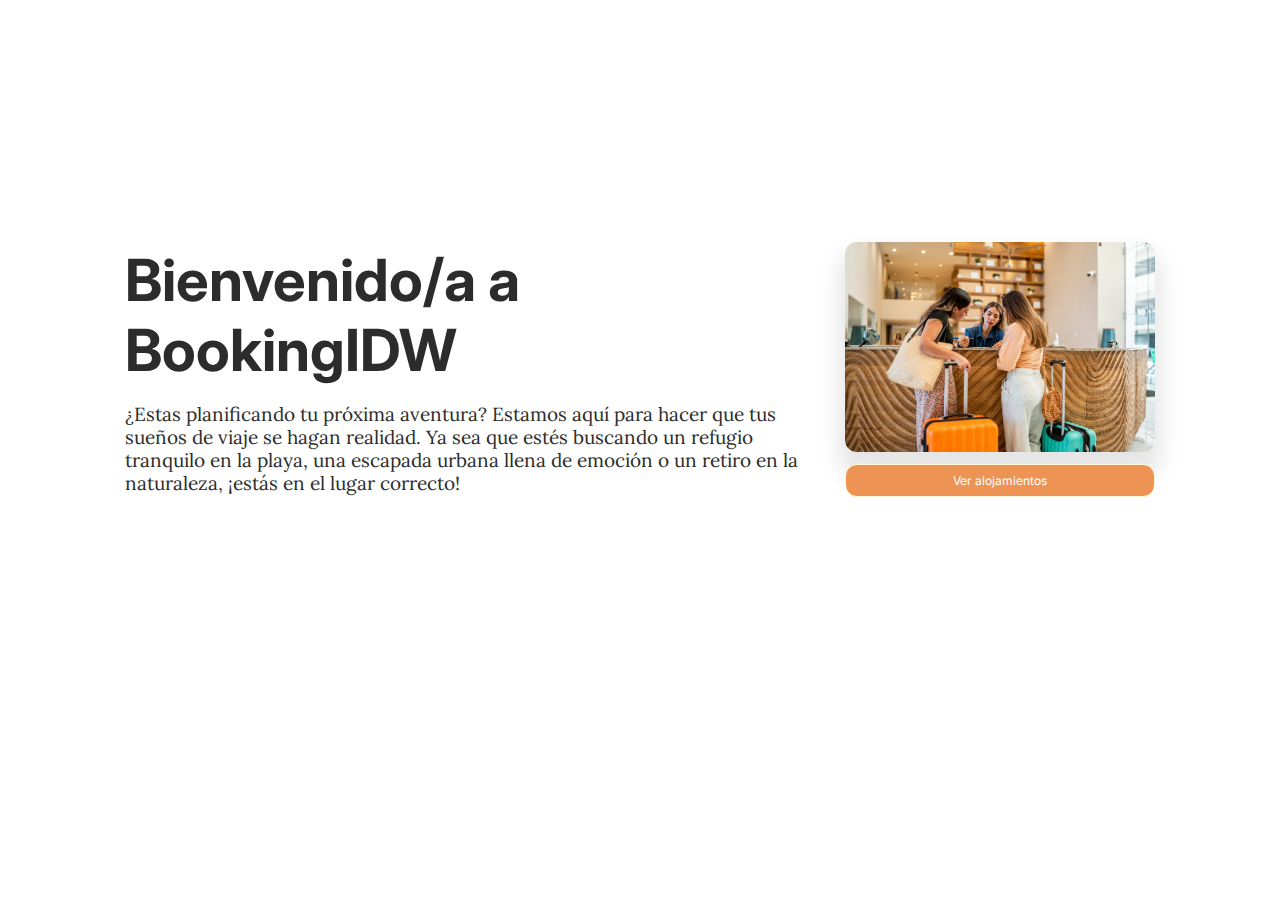
<file: index.html>
<!DOCTYPE html>
<html lang="en">
  <head>
    <meta charset="UTF-8" />
    <meta name="viewport" content="width=device-width, initial-scale=1.0" />
    <meta
      name="description"
      content="E-commerce - Challenge técnico para Komax.cl"
    />
    <meta
      name="keywords"
      content="introducción al desarrollo web, uner, tecnicatura en programación"
    />
    <meta
      name="author"
      content="Francisco Daniel Molina, Lucas Miguel Diaz, Sebastian Exequiel Duarte"
    />
    <meta name="robots" content="index,follow" />
    <meta http-equiv="cache-control" content="no-cache" />
    <meta http-equiv="expires" content="0" />
    <meta http-equiv="expires" content="21600" />
    <link rel="icon" href="/public/favicon_uner.ico" />
    <link rel="preconnect" href="https://fonts.googleapis.com" />
    <link rel="preconnect" href="https://fonts.gstatic.com" crossorigin />
    <link
      href="https://fonts.googleapis.com/css2?family=Inter:wght@100..900&display=swap"
      rel="stylesheet"
    />
    <link
      href="https://fonts.googleapis.com/css2?family=Inter:wght@100..900&family=Lora:ital,wght@0,400..700;1,400..700&display=swap"
      rel="stylesheet"
    />
    <link href="/index.css" rel="stylesheet" />
    <link href="/styles/landing.css" rel="stylesheet" />
    <title>IDW</title>
  </head>
  <body class="body_container">
    <main class="main_container">
      <section class="section_container">
        <div class="section_container_text">
          <h1 class="section_container_text_title">
            Bienvenido/a a BookingIDW
          </h1>
          <br />
          <p class="section_container_text_describe">
            ¿Estas planificando tu próxima aventura? Estamos aquí para hacer que
            tus sueños de viaje se hagan realidad. Ya sea que estés buscando un
            refugio tranquilo en la playa, una escapada urbana llena de emoción
            o un retiro en la naturaleza, ¡estás en el lugar correcto!
          </p>
        </div>
        <div class="section_container_lateral">
          <img
            class="section_container_lateral_image"
            src="./assets/images//landing_init.jpeg"
            alt="vacations"
          />
          <button
            class="section_container_lateral_button"
            onclick="redirectToHomePage()"
          >
            Ver alojamientos
          </button>
        </div>
      </section>
    </main>
  </body>
  <script src="/services/landing.js"></script>
</html>
</file>
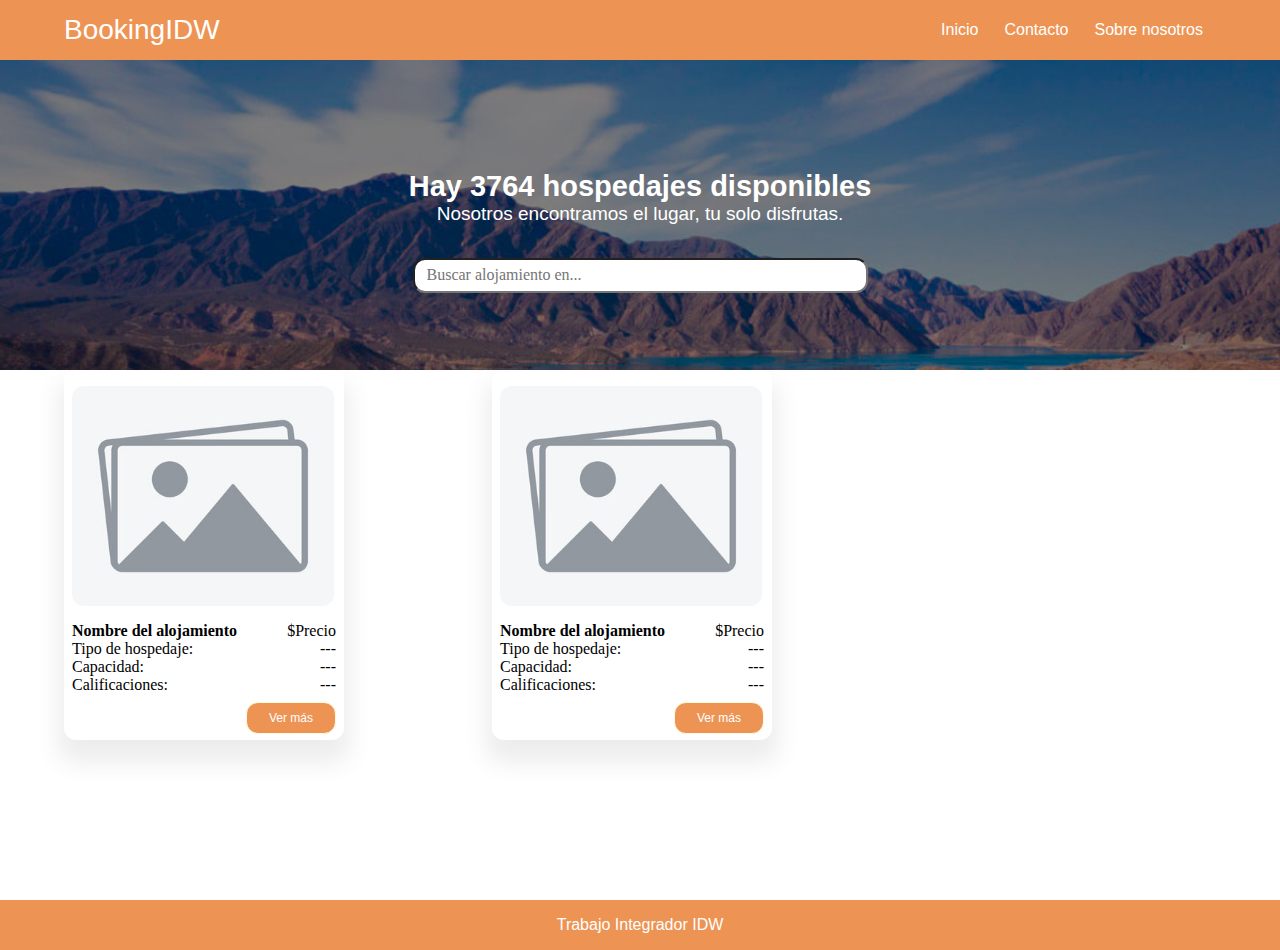
<file: pages/home-page.html>
<!DOCTYPE html>
<html lang="en">
  <head>
    <meta charset="UTF-8" />
    <meta name="viewport" content="width=device-width, initial-scale=1.0" />
    <link rel="icon" href="/public/favicon_uner.ico" />
    <link href="/index.css" rel="stylesheet" />
    <link href="/styles/home.css" rel="stylesheet" />
    <title>Inicio</title>
  </head>
  <body class="body_container">
    <header class="header_container_main">
      <div class="header_container_section">
        <span class="header_branding">BookingIDW</span>
        <nav class="header_navbar_container">
          <ul>
            <li><a href="/pages/home-page.html">Inicio</a></li>
            <li><a href="/pages/contact-form.html">Contacto</a></li>
            <li>
              <a href="/pages/institutional-information.html">Sobre nosotros</a>
            </li>
          </ul>
        </nav>
      </div>
    </header>
    <main class="main_container">
      <div class="main_container_hero">
        <section class="main_section_text">
          <h3>Hay 3764 hospedajes disponibles</h3>
          <p>Nosotros encontramos el lugar, tu solo disfrutas.</p>
        </section>
        <section class="main_section_searchbar_container">
          <input type="text" placeholder="Buscar alojamiento en..." />
        </section>
      </div>

      <div class="main_container_result">
        <section class="all_results_container">
          <article class="card_result_container">
            <img
              src="/assets/images/placeholder_pictures.jpg"
              alt="location-picture"
            />
            <header class="card_result_header">
              <b>Nombre del alojamiento</b>
              <p>$Precio</p>
            </header>
            <div>
              <div class="card_text_container">
                <p>Tipo de hospedaje:</p>
                <p>---</p>
              </div>
              <div class="card_text_container">
                <p>Capacidad:</p>
                <p>---</p>
              </div>
              <div class="card_text_container">
                <span>Calificaciones:</span>
                <p>---</p>
              </div>
              <div class="card_action_container">
                <button class="card_result_container_btn">Ver más</button>
              </div>
            </div>
          </article>
          <article class="card_result_container">
            <img
              src="/assets/images/placeholder_pictures.jpg"
              alt="location-picture"
            />
            <header class="card_result_header">
              <b>Nombre del alojamiento</b>
              <p>$Precio</p>
            </header>
            <body>
              <div class="card_text_container">
                <p>Tipo de hospedaje:</p>
                <p>---</p>
              </div>
              <div class="card_text_container">
                <p>Capacidad:</p>
                <p>---</p>
              </div>
              <div class="card_text_container">
                <span>Calificaciones:</span>
                <p>---</p>
              </div>
              <div class="card_action_container">
                <button class="card_result_container_btn">Ver más</button>
              </div>
            </body>
          </article>
        </section>
      </div>
    </main>
    <footer>
      <div class="footer_container_section">
        <span>Trabajo Integrador IDW</span>
      </div>
    </footer>
  </body>
</html>
</file>
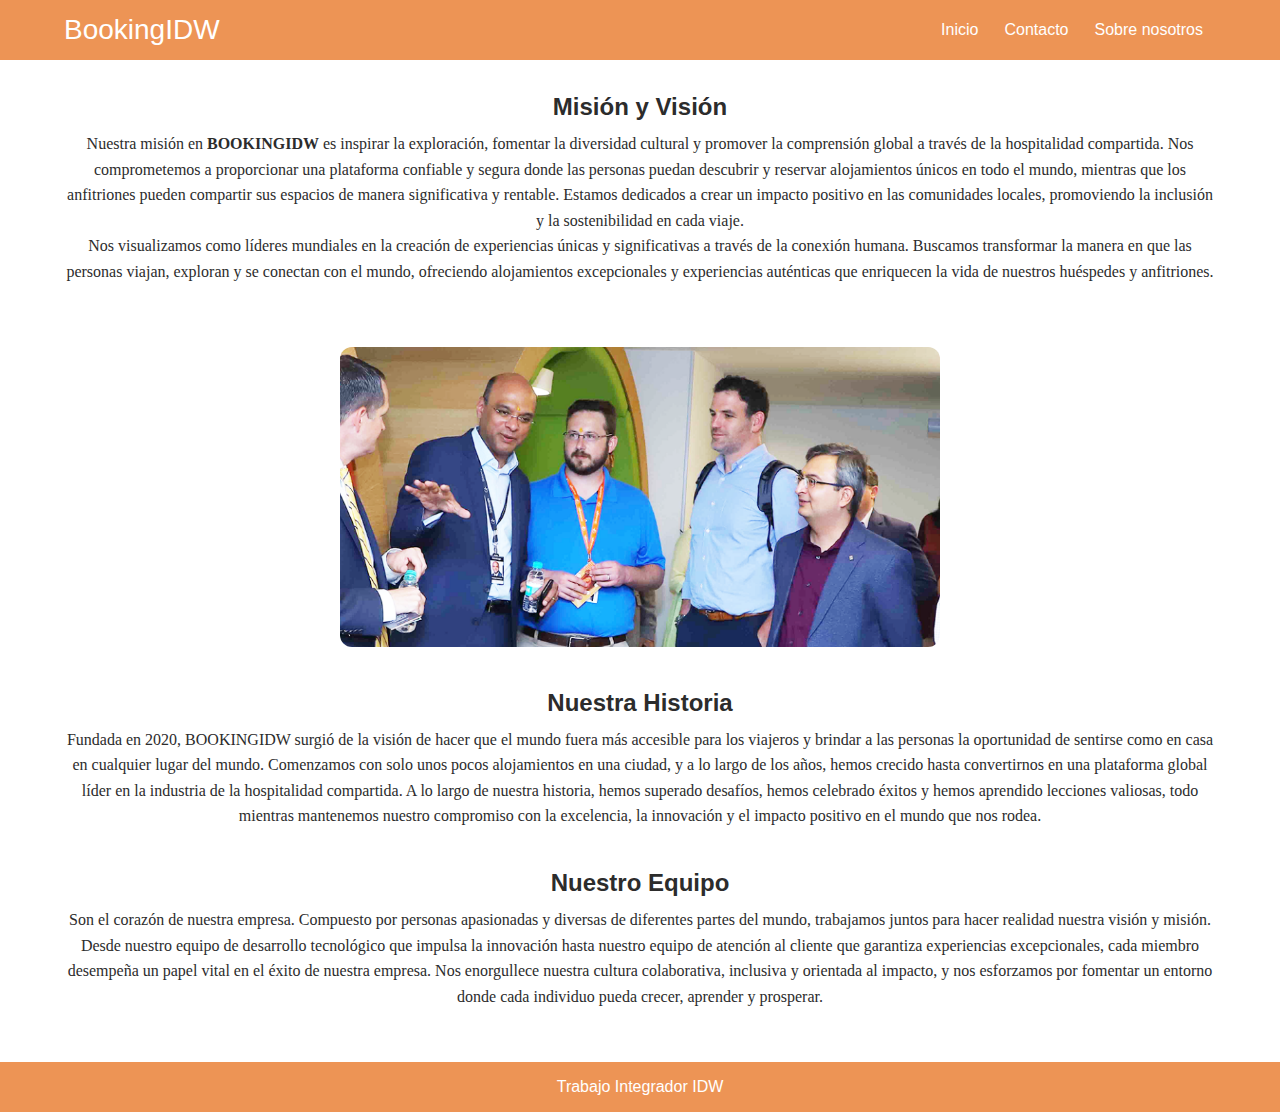
<file: pages/institutional-information.html>
<!DOCTYPE html>
<html lang="en">
  <head>
    <meta charset="UTF-8" />
    <link rel="icon" href="/public/favicon_uner.ico" />
    <meta name="viewport" content="width=device-width, initial-scale=1.0" />
    <link rel="stylesheet" href="/styles/institutional-information.css" />
    <link
      rel="stylesheet"
      href="https://cdnjs.cloudflare.com/ajax/libs/font-awesome/5.15.4/css/all.min.css"
    />

    <link rel="icon" href="/public/favicon_uner.ico" />
    <link rel="stylesheet" href="../index.css" />
    <title>Información Institucional</title>
  </head>
  <body>
    <header class="header_container_main">
      <div class="header_container_section">
        <span class="header_branding">BookingIDW</span>
        <nav class="header_navbar_container">
          <ul>
            <li><a href="/pages/home-page.html">Inicio</a></li>
            <li><a href="/pages/contact-form.html">Contacto</a></li>
            <li>
              <a href="/pages/institutional-information.html">Sobre nosotros</a>
            </li>
          </ul>
        </nav>
      </div>
    </header>
    <main class="main-conteinter">
      <section class="seccion-centrada">
        <div class="contenido-centrado">
          <h2>Misión y Visión</h2>
          <article>
            
            <p>
              Nuestra misión en <b>BOOKINGIDW</b> es inspirar la exploración,
              fomentar la diversidad cultural y promover la comprensión global a
              través de la hospitalidad compartida. Nos comprometemos a
              proporcionar una plataforma confiable y segura donde las personas
              puedan descubrir y reservar alojamientos únicos en todo el mundo,
              mientras que los anfitriones pueden compartir sus espacios de
              manera significativa y rentable. Estamos dedicados a crear un
              impacto positivo en las comunidades locales, promoviendo la
              inclusión y la sostenibilidad en cada viaje.
            </p>
          </article>
          <article>
            
            <p>
              Nos visualizamos como líderes mundiales en la creación de
              experiencias únicas y significativas a través de la conexión
              humana. Buscamos transformar la manera en que las personas viajan,
              exploran y se conectan con el mundo, ofreciendo alojamientos
              excepcionales y experiencias auténticas que enriquecen la vida de
              nuestros huéspedes y anfitriones.
            </p>
          </article>
        </div>
      </section>
      <div class="imagen-container"><img src="/assets/images/equipo.png" class="mision-imagen" alt="Equipo" /></div>
      
      <section class="seccion-centrada">
        <h2>Nuestra Historia</h2>
        <p>
          Fundada en 2020, BOOKINGIDW surgió de la visión de hacer que el mundo
          fuera más accesible para los viajeros y brindar a las personas la
          oportunidad de sentirse como en casa en cualquier lugar del mundo.
          Comenzamos con solo unos pocos alojamientos en una ciudad, y a lo
          largo de los años, hemos crecido hasta convertirnos en una plataforma
          global líder en la industria de la hospitalidad compartida. A lo largo
          de nuestra historia, hemos superado desafíos, hemos celebrado éxitos y
          hemos aprendido lecciones valiosas, todo mientras mantenemos nuestro
          compromiso con la excelencia, la innovación y el impacto positivo en
          el mundo que nos rodea.
        </p>
      </section>
    
      <section class="seccion-centrada">
        <h2>Nuestro Equipo</h2>
        <p>
          Son el corazón de nuestra empresa. Compuesto por personas apasionadas
          y diversas de diferentes partes del mundo, trabajamos juntos para
          hacer realidad nuestra visión y misión. Desde nuestro equipo de
          desarrollo tecnológico que impulsa la innovación hasta nuestro equipo
          de atención al cliente que garantiza experiencias excepcionales, cada
          miembro desempeña un papel vital en el éxito de nuestra empresa. Nos
          enorgullece nuestra cultura colaborativa, inclusiva y orientada al
          impacto, y nos esforzamos por fomentar un entorno donde cada individuo
          pueda crecer, aprender y prosperar.
        </p>
      </section>
      
    </main>

    <footer>
      <div class="footer_container_section">
        <span>Trabajo Integrador IDW</span>
      </div>
    </footer>
  </body>
</html>
</file>
<file: index.css>
:root {
  --main-color-dark: rgb(237, 148, 85);
  --main-color-light: rgb(255, 251, 218);
  --main-details-up: rgb(255, 236, 158);
  --main-details-down: rgb(255, 187, 112);
  --black: rgb(44, 44, 44);
  --white: rgb(255, 255, 255);
}

*,
*::before,
*::after {
  margin: 0;
  padding: 0;
  box-sizing: border-box;
}

.title_font {
  font-family: "Inter", sans-serif;
}

.text_font {
  font-family: "Lora", serif;
}

footer {
  display: fixed;
  background-color: var(--main-color-dark);
  position: relative;
  bottom: 0;
  width: 100%;
  height: 50px;
}

.header_container_main {
  display: flex;
  background-color: var(--main-color-dark);
  height: 60px;
}

.header_container_section {
  display: flex;
  justify-content: space-between;
  align-items: center;
  vertical-align: middle;
  margin: auto;
  width: 90%;
}

.header_branding {
  color: var(--white);
  font-size: 28px;
  font-weight: 800px;
  font-family: "Inter", sans-serif;
}

.header_navbar_container ul {
  display: inline-flex;
  text-decoration: none;
  list-style: none;
  font-family: "Inter", sans-serif;
}

.header_navbar_container ul li {
  color: var(--white);
  text-decoration: none;
  padding: 2px 13px;
}

.header_navbar_container ul li a {
  text-decoration: none;
  color: inherit;
  font-weight: 500;
}

.header_navbar_container ul li:hover a {
  color: var(--main-details-up);
}

.footer_container_section {
  display: flex;
  align-items: center;
  vertical-align: middle;
  justify-content: center;
  margin: auto;
  width: 90%;
  height: 100%;
}

.footer_container_section span {
  display: flex;
  font-family: "Inter", sans-serif;
  color: var(--white);
  text-align: center;
  vertical-align: middle;
}
</file>
<file: styles/landing.css>
.body_container {
  display: flex;
  justify-content: center;
  vertical-align: middle;
  align-items: center;
  width: 90%;
  height: 100%;
  margin: auto;
}

.main_container {
  display: flex;
  margin-top: 20%;
}

.section_container {
  display: flex;
  padding: 12px 8px;
  align-items: center;
}

.section_container_text {
  width: 700px;
  margin-right: 20px;
}

.section_container_text_title {
  color: var(--black);
  font-size: 58px;
  font-weight: 600px;
  font-family: "Inter", sans-serif;
}

.section_container_text_describe {
  color: var(--black);
  font-size: 19px;
  font-family: "Lora", serif;
  font-weight: 400;
  line-height: 23px;
}

.section_container_lateral {
  display: flex;
  flex-direction: column;
  gap: 12px;
}

.section_container_lateral_image {
  display: flex;
  width: 310px;
  height: 210px;
  object-fit: cover;
  border-radius: 12px;
  box-shadow: 0px 17px 22px 6px rgba(0, 0, 0, 0.1);
}

.section_container_lateral_button {
  display: flex;
  background-color: var(--main-color-dark);
  border-radius: 12px;
  padding: 8px 12px;
  text-align: center;
  justify-content: center;
  border: 1px solid var(--main-color-light);
  font-size: 12px;
  font-weight: 400;
  font-family: "Inter", sans-serif;
  color: var(--white);
  text-decoration: none;
}

.section_container_lateral_button:hover {
  background-color: var(--main-color-light);
  border: 1px solid var(--main-color-dark);
  color: var(--main-color-dark);
  cursor: pointer;
}
</file>
<file: styles/home.css>
.body_container {
  display: block;
  position: relative;
  width: 100%;
  height: 100vh;
}

.main_container {
  width: 100%;
}

.main_container_hero {
  display: flex;
  flex-direction: column;
  justify-content: center;
  vertical-align: middle;
  position: relative;
  height: 310px;
  background-image: url("/assets/images/fondo_turismo_1.jpg");
  background-size: cover;
}

.main_container_hero::after {
  content: "";
  position: absolute;
  top: 0;
  left: 0;
  width: 100%;
  height: 100%;
  background-color: rgba(0, 0, 0, 0.5);
  z-index: 0; /* Asegura que el fondo oscuro esté detrás del contenido */
}

.main_section_text {
  display: flex;
  position: relative;
  flex-direction: column;
  height: 120px;
  vertical-align: middle;
  text-align: center;
  margin: 0 auto;
  width: 100%;
  justify-content: center;
  position: relative;
  z-index: 1;
}

.main_section_text h3,
.main_section_text p {
  font-family: "Inter", sans-serif;
  color: var(--white);
  font-weight: 500;
}

.main_section_text h3 {
  font-size: 29px;
  font-weight: 700;
}

.main_section_text p {
  font-size: 19px;
}

.main_section_searchbar_container {
  display: flex;
  width: 100%;
  justify-content: center;
  position: relative;
  z-index: 1;
}

.main_section_searchbar_container input {
  width: 455px;
  height: 35px;
  border-radius: 12px;
  font-family: "Lora", serif;
  color: var(--dark);
  font-size: 16px;
  font-weight: 500;
  padding: 2px 12px;
  align-items: center;
}

.main_container_result {
  display: flex;
  position: relative;
  flex-direction: column;
  height: 530px;
  margin: auto;
  width: 90%;
}

.all_results_container {
  display: grid;
  grid-template-columns: auto auto auto auto;
  grid-template-columns: auto auto auto auto;
}

.card_result_container {
  border-radius: 12px;
  width: 280px;
  height: 370px;
  box-shadow: 0px 17px 22px 6px rgba(78, 78, 78, 0.1);
  padding: 4px 8px;
  align-items: center;
  vertical-align: middle;
}

.card_result_container img {
  border-radius: 12px;
  width: 262px;
  height: 220px;
  object-fit: cover;
  border-radius: 12px;
  margin-bottom: 12px;
  margin-top: 12px;
}

.card_result_header {
  width: 100%;
  display: flex;
  flex-direction: row;
  justify-content: space-between;
}

.card_action_container {
  display: flex;
  padding-top: 8px;
  justify-content: right;
}

.card_result_container_btn {
  display: flex;
  background-color: var(--main-color-dark);
  border-radius: 12px;
  padding: 8px 12px;
  text-align: center;
  justify-content: center;
  border: 1px solid var(--main-color-light);
  font-size: 12px;
  font-weight: 400;
  font-family: "Inter", sans-serif;
  color: var(--white);
  text-decoration: none;
  width: 90px;
}

.card_result_container_btn:hover {
  background-color: var(--main-color-light);
  border: 1px solid var(--main-color-dark);
  color: var(--main-color-dark);
  cursor: pointer;
}

.card_text_container {
  width: 100%;
  display: flex;
  flex-direction: row;
  justify-content: space-between;
}
</file>
<file: styles/institutional-information.css>
h1 {
    color: #000000;
}

h3{
    font-family: "Lora", serif;
}

.main-conteinter {
    margin: auto;
    display: flex;
    flex-direction: column;
    justify-content: center;
    width: 90%;
    padding: 23px 1px;
}

.seccion-centrada {
    display: flex;
    flex-direction: column;
    align-items: center;
    justify-content: center;
    text-align: center;
    padding-bottom: 30px;
}

.seccion-centrada img {
    max-width: 30%; 
    margin-bottom: 30px; 
}

.contenido-centrado {
    text-align: center; 
}


.seccion-centrada h2{     font-family: "Inter", sans-serif;
        font-size: 24px; 
        font-weight: bold; 
        padding: 10px; 
        color: var(--black);
}


.seccion-centrada p {
    line-height: 1.6;
    font-family: "Lora", serif;
    color: var(--black);
}



.equipo-imagen{
    text-align: center;
}

.imagen-container{
    display:flex;
    width: 100%;
    justify-content: center;
    padding: 32px 3px;
}

.mision-imagen{
    display:flex;
    width: 600px;
    height: 300px;
    object-fit:cover;
    border-radius: 12px;
    
}
</file>
